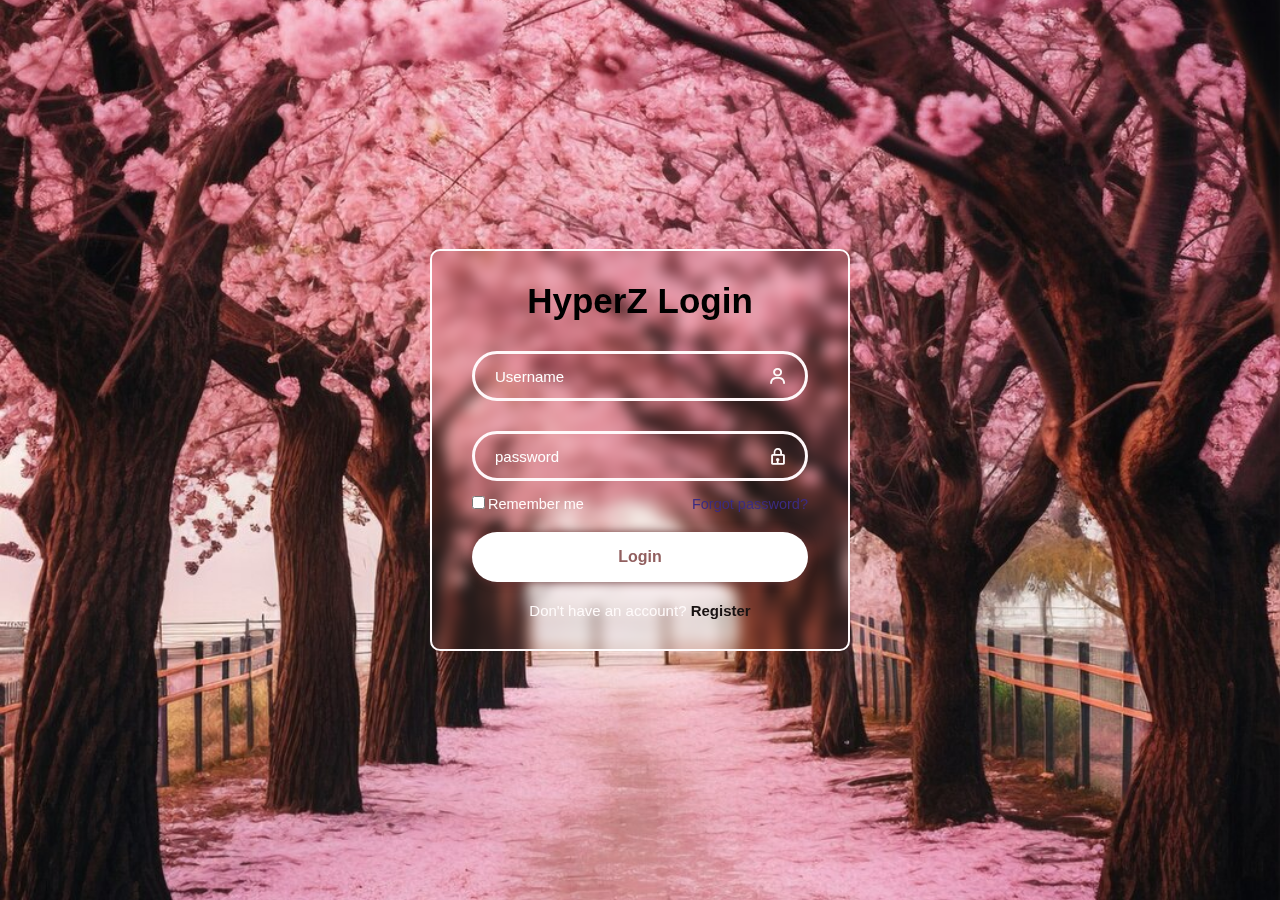
<file: Index.Html>
<!DOCTYPE html>
<html lang="en">

<head>
    <meta charset="UTF-8">
    <meta http-equiv="X-UA-compatible" content="IE-edge">
    <meta name="viewport" content="width=device-witdth,initial-scale=1.0">

    <title>Login page ni dompogs</title>
    <link rel="stylesheet" href="styles.css">
    <link href='https://unpkg.com/boxicons@2.1.4/css/boxicons.min.css' rel='stylesheet'>
</head>

<body>
    <div class="wrapper">
        <form action="">
            <h1>HyperZ Login</h1>
            <div class="input-box">
                <input type="text" placeholder="Username"
                required>
                <i class='bx bx-user' ></i>
            </div>
            <div class="input-box">
                <input type="password"
                placeholder="password" id="password">
               
                <i class='bx bx-lock' ></i>
            </div>

            <div class="remember-forgot">
                <label> <input type="Checkbox" >Remember me</label>

                <a href="#">Forgot password?</a>
            </div>
            <button type="submit" class="btn">Login</button>
            <div class="register-link">
                <p>Don't have an account? <a href="index.html">Register</a></p>
            </div>
        </form>


    </div>
    
</body>
<html>
</file>
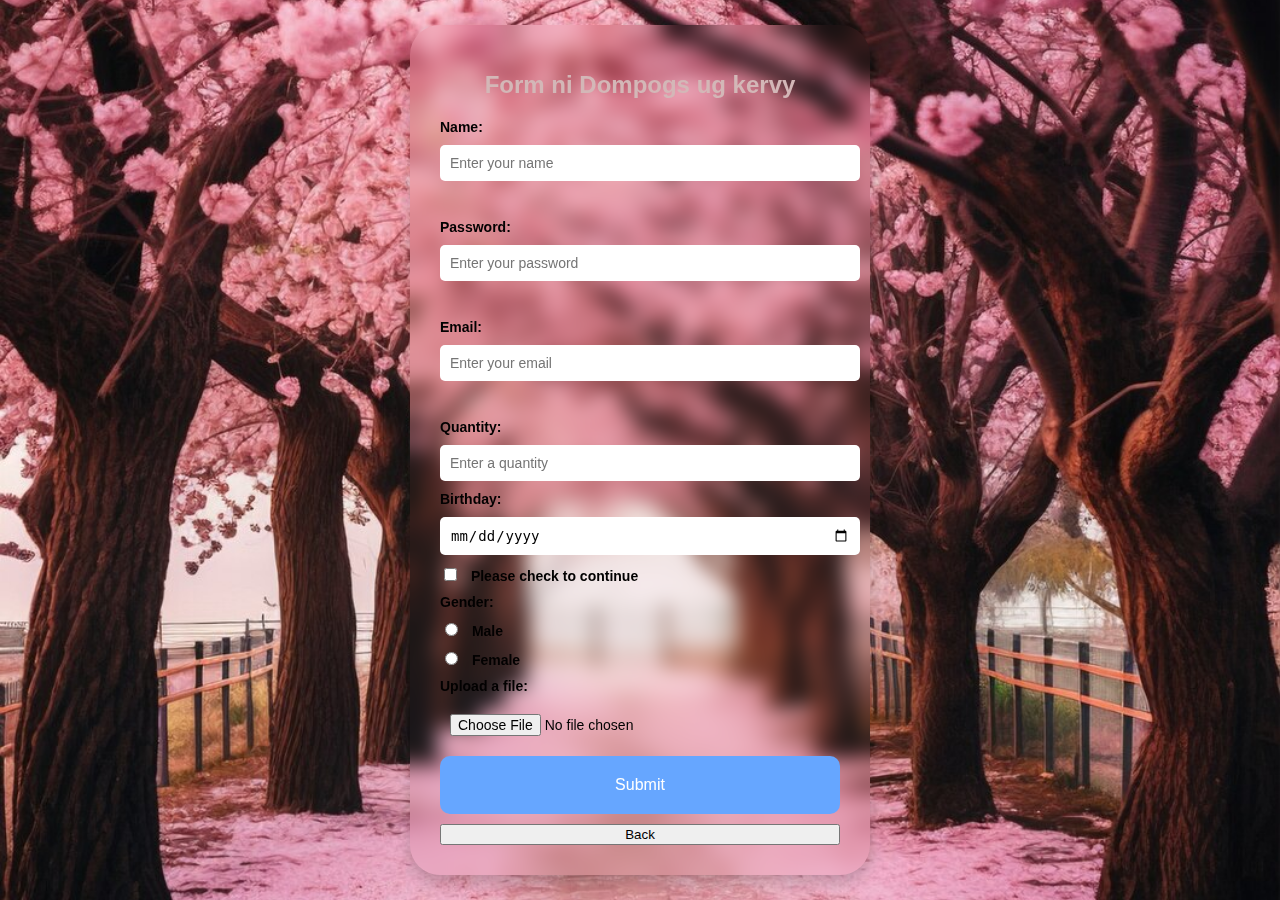
<file: index.html>
<!DOCTYPE html>
<html lang="en">

<head>
    <meta charset="UTF-8">
    <meta http-equiv="X-UA-Compatible" content="IE=edge">
    <meta name="viewport" content="width=device-width, initial-scale=1.0">
    <title>Form ni Dompogs ug kervy</title>
    <link rel="stylesheet" href="form.css">
</head>

<body>
    <div>
        <h1>Form ni Dompogs ug kervy</h1>

       
         <label for="name">Name:</label>
        <input type="text" id="name" name="name" placeholder="Enter your name">       
    <br>

        <label for="password">Password:</label>
        <input type="password" id="password" name="password" placeholder="Enter your password">
    <br>    
        <label for="email">Email:</label>
        <input type="email" id="email" name="email" placeholder="Enter your email">
    <br>  
        <label for="quantity">Quantity:</label>
        <input type="number" id="quantity" name="Quantity" min="1" max="1000" placeholder="Enter a quantity">
       
        <label for="birthday">Birthday:</label>
        <input type="date" id="birthday" name="birthday">

     
        <label>
            <input type="checkbox" name="subscribe"> Please check to continue
        </label>

       
        <label>Gender:</label>
        <label><input type="radio" name="gender" value="male"> Male</label>
        <label><input type="radio" name="gender" value="female"> Female</label>

       
        <label for="file">Upload a file:</label>
        <input type="file" id="file" name="File">

        
        <input type="submit" value="Submit">
        <button type="back"> <a href="Login.Html"></a>Back</button>
    </div>
</body>

</html>
</file>
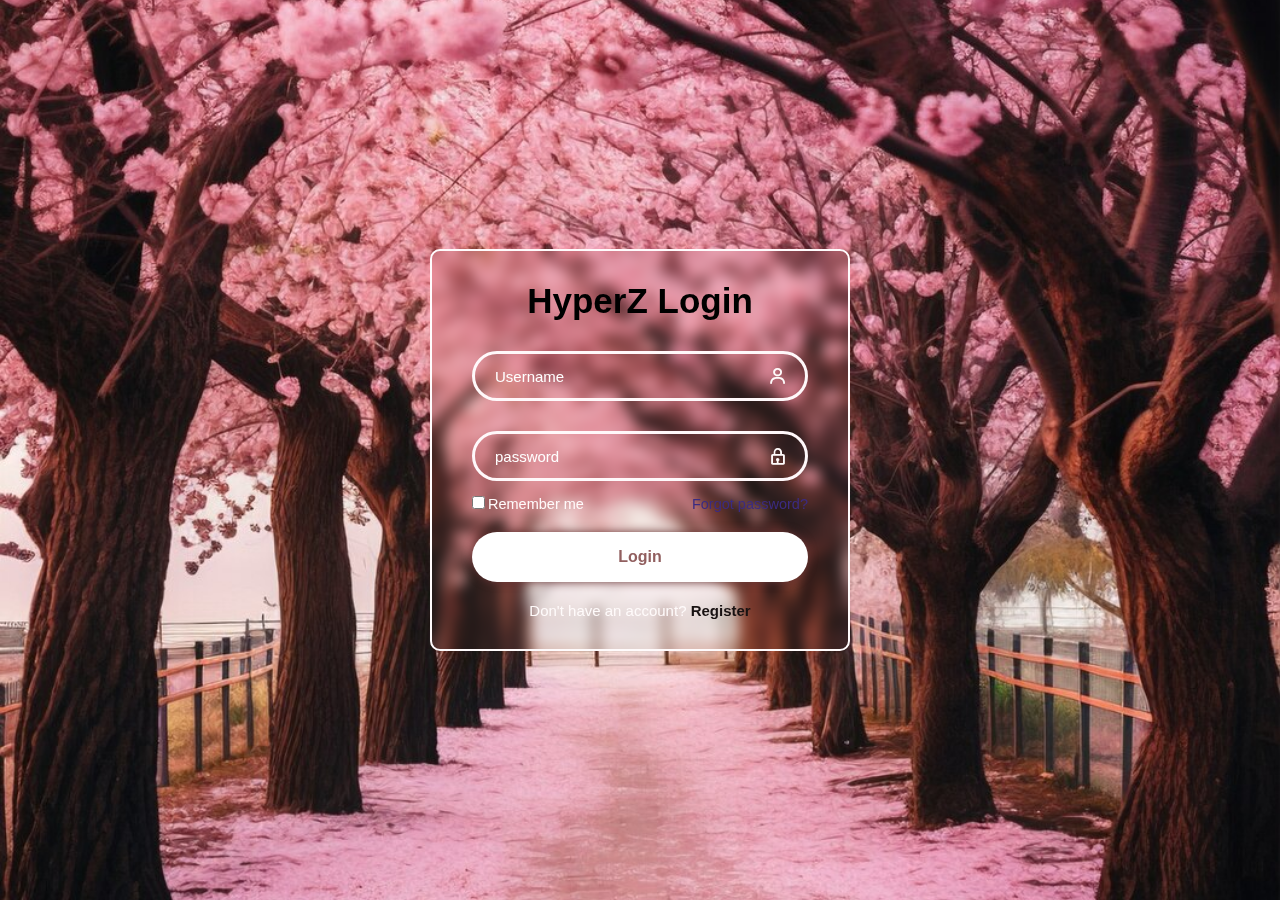
<file: Login.Html>
<!DOCTYPE html>
<html lang="en">

<head>
    <meta charset="UTF-8">
    <meta http-equiv="X-UA-compatible" content="IE-edge">
    <meta name="viewport" content="width=device-witdth,initial-scale=1.0">

    <title>Login page ni dompogs</title>
    <link rel="stylesheet" href="styles.css">
    <link href='https://unpkg.com/boxicons@2.1.4/css/boxicons.min.css' rel='stylesheet'>
</head>

<body>
    <div class="wrapper">
        <form action="">
            <h1>HyperZ Login</h1>
            <div class="input-box">
                <input type="text" placeholder="Username"
                required>
                <i class='bx bx-user' ></i>
            </div>
            <div class="input-box">
                <input type="password"
                placeholder="password" id="password">
               
                <i class='bx bx-lock' ></i>
            </div>

            <div class="remember-forgot">
                <label> <input type="Checkbox" >Remember me</label>

                <a href="#">Forgot password?</a>
            </div>
            <button type="submit" class="btn">Login</button>
            <div class="register-link">
                <p>Don't have an account? <a href="index.html">Register</a></p>
            </div>
        </form>


    </div>
    
</body>
<html>
</file>
<file: styles.css>
*{
    margin: 0;
    padding: 0;
    box-sizing: border-box;
    font-family: 'Trebuchet MS', 'Lucida Sans Unicode', 'Lucida Grande', 'Lucida Sans', Arial, sans-serif;
}

body {
    display: flex;
    justify-content:center ;
    align-items: center;
    min-height: 100vh;
    background: url(sakura.jpg)no-repeat;
    background-size: cover;
    background-position: center;
}

.wrapper {
    width: 420px;
    background: url(1.gif);
    background: transparent;
    background-size: cover;
    background-position: center;
    color: #fffbfb;
    border-radius: 10px;
    padding: 30px 40px;
    border: 2px solid rgb(255, 251, 252);
    backdrop-filter: blur(7px);
    
    

}

.wrapper h1 {
    font-size: 35px;
    text-align: center;
    color: black;
}

.wrapper .input-box {
    position: relative;
    width: 100%;
    height: 50px;    
    margin: 30px 0;
}

.input-box input {
    width: 100%;
    height: 100%;
    background: transparent;
    border: none;
    outline: none;
    border: solid rgb(255, 248, 250);
    border-radius: 40px;
    font-size: 15px;
    color: #fcf6f6;
    padding: 20px 45px 20px 20px;
    display: flex;
    align-items: center;
}

.input-box img {
    width: 35;
    cursor: pointer;
}
.input-box input::placeholder {
    color: #ffffff;
}

.input-box i {
    position: absolute;
    right: 20px;
    top: 50%;
    transform: translateY(-50%);
    font-size: 20px;

}

.wrapper .remember-forgot {
    display: flex;
    justify-content:space-between ;
    font-size: 14.5px;
    margin: -15px 0 20px;
}

.remember-forgot label input {
    accent-color: rgb(252, 252, 252);
    margin-right: 3px;
}

.remember-forgot a {
    color: rgb(59, 43, 129);
    text-decoration: none;
}
.remember-forgot a:hover{
    text-decoration: underline;

}
.wrapper .btn {
    width: 100%;
    height: 50px;
    background: rgb(255, 255, 255);
    border: none;
    outline: none;
    border-radius: 40px;
    box-shadow: 0 0 10px rgba(105, 53, 53);
    cursor: pointer;
    font-size: 16px;
    color: #915f5f;
    font-weight: 600;
}

.wrapper .register-link{
    font-size: 15px;
    text-align: center;
    margin-top: 20px;

}

.register-link p a {
    color: #181212;
    text-decoration: none;
    font-weight: 600;
    
}

.register-link p a:hover {
    text-decoration: underline;

}
</file>
<file: form.css>
/* General styling */
body {
    font-family: 'Arial', sans-serif;
    background: url(sakura.jpg);
    background-size: cover;
    background-position: center;
    margin: 0;
    padding: 0;
    display: flex;
    justify-content: center;
    align-items: center;
    height: 100vh;
    color: #000000;
}

/* Form container */
body > div {
    background: transparent;
    padding: 30px 30px;
    border-radius: 30px;
    box-shadow: 0 8px 16px rgba(0, 0, 0, 0.2);
    width: 100%;
    max-width: 400px;
    display: flex;
    flex-direction: column;
    gap: 10px; 
    backdrop-filter: blur(10px);
}

/* Input fields */
input[type="text"],
input[type="password"],
input[type="email"],
input[type="number"],
input[type="date"],
input[type="file"],
input[type="submit"] {
    width: 100%;
    padding: 10px;
    margin: 0;
    border: 0px solid #ddd;
    border-radius: 5px;
    font-size: 14px;
    transition: 0.3s ease-in-out;
}

/* Focus effect */
input:focus {
    border-color: #66a6ff;
    outline: none;
    box-shadow: 0 0 8px rgba(102, 166, 255, 0.4);
}

/* Checkbox and radio buttons */
input[type="checkbox"],
input[type="radio"] {
    accent-color: #66a6ff;
    margin-right: 10px;
}

/* Label styling */
body > div label {
    font-size: 14px;
    font-weight: bold;
    color: #020101;
}

/* Submit button */
input[type="submit"] {
    background: #66a6ff;
    color: white;
    border: none;
    padding: 20px 0;
    border-radius: 10px;
    font-size: 16px;
    cursor: pointer;
    transition: background 0.3s ease;
    justify-content: center;
}

input[type="submit"]:hover {
    background: #0056d6;
}

/* Form heading */
body > div h1 {
    margin-bottom: 10px;
    font-size: 24px;
    color: #d3b7b7;
    text-align: center;
}
</file>
